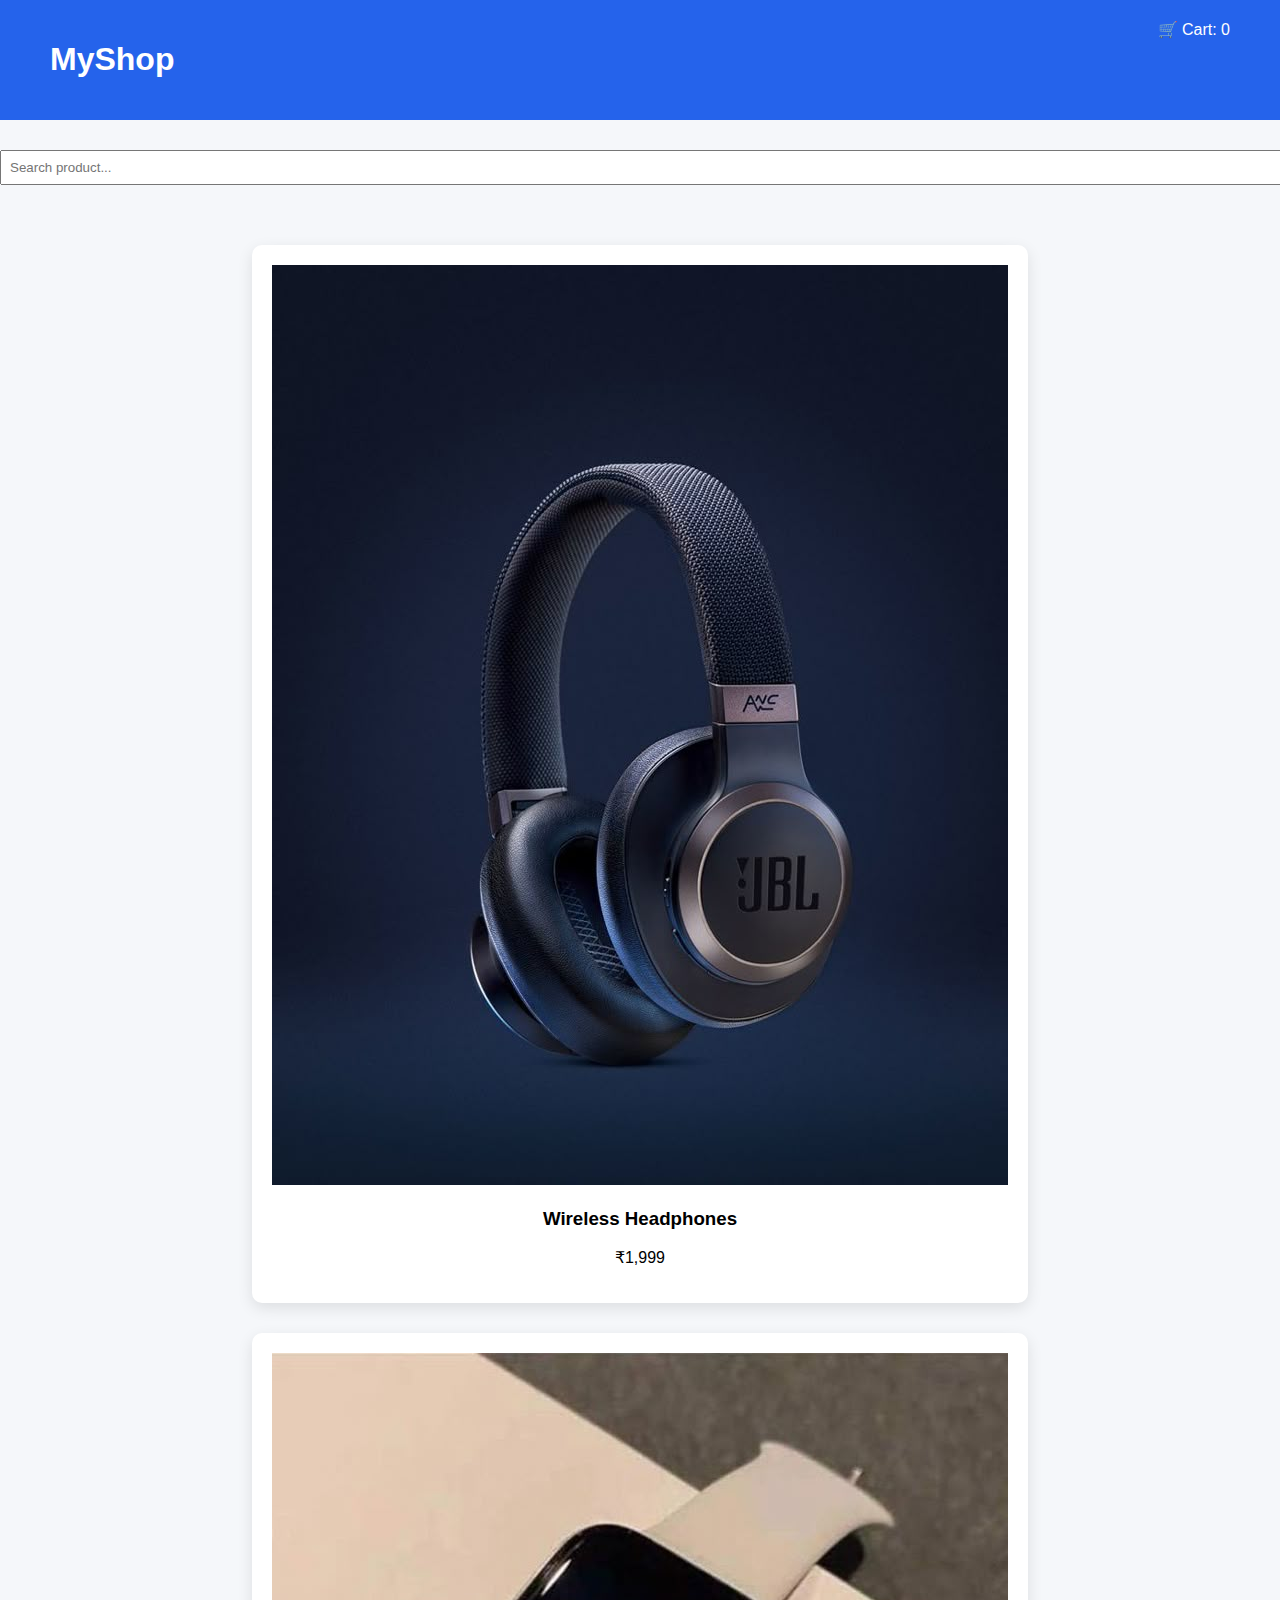
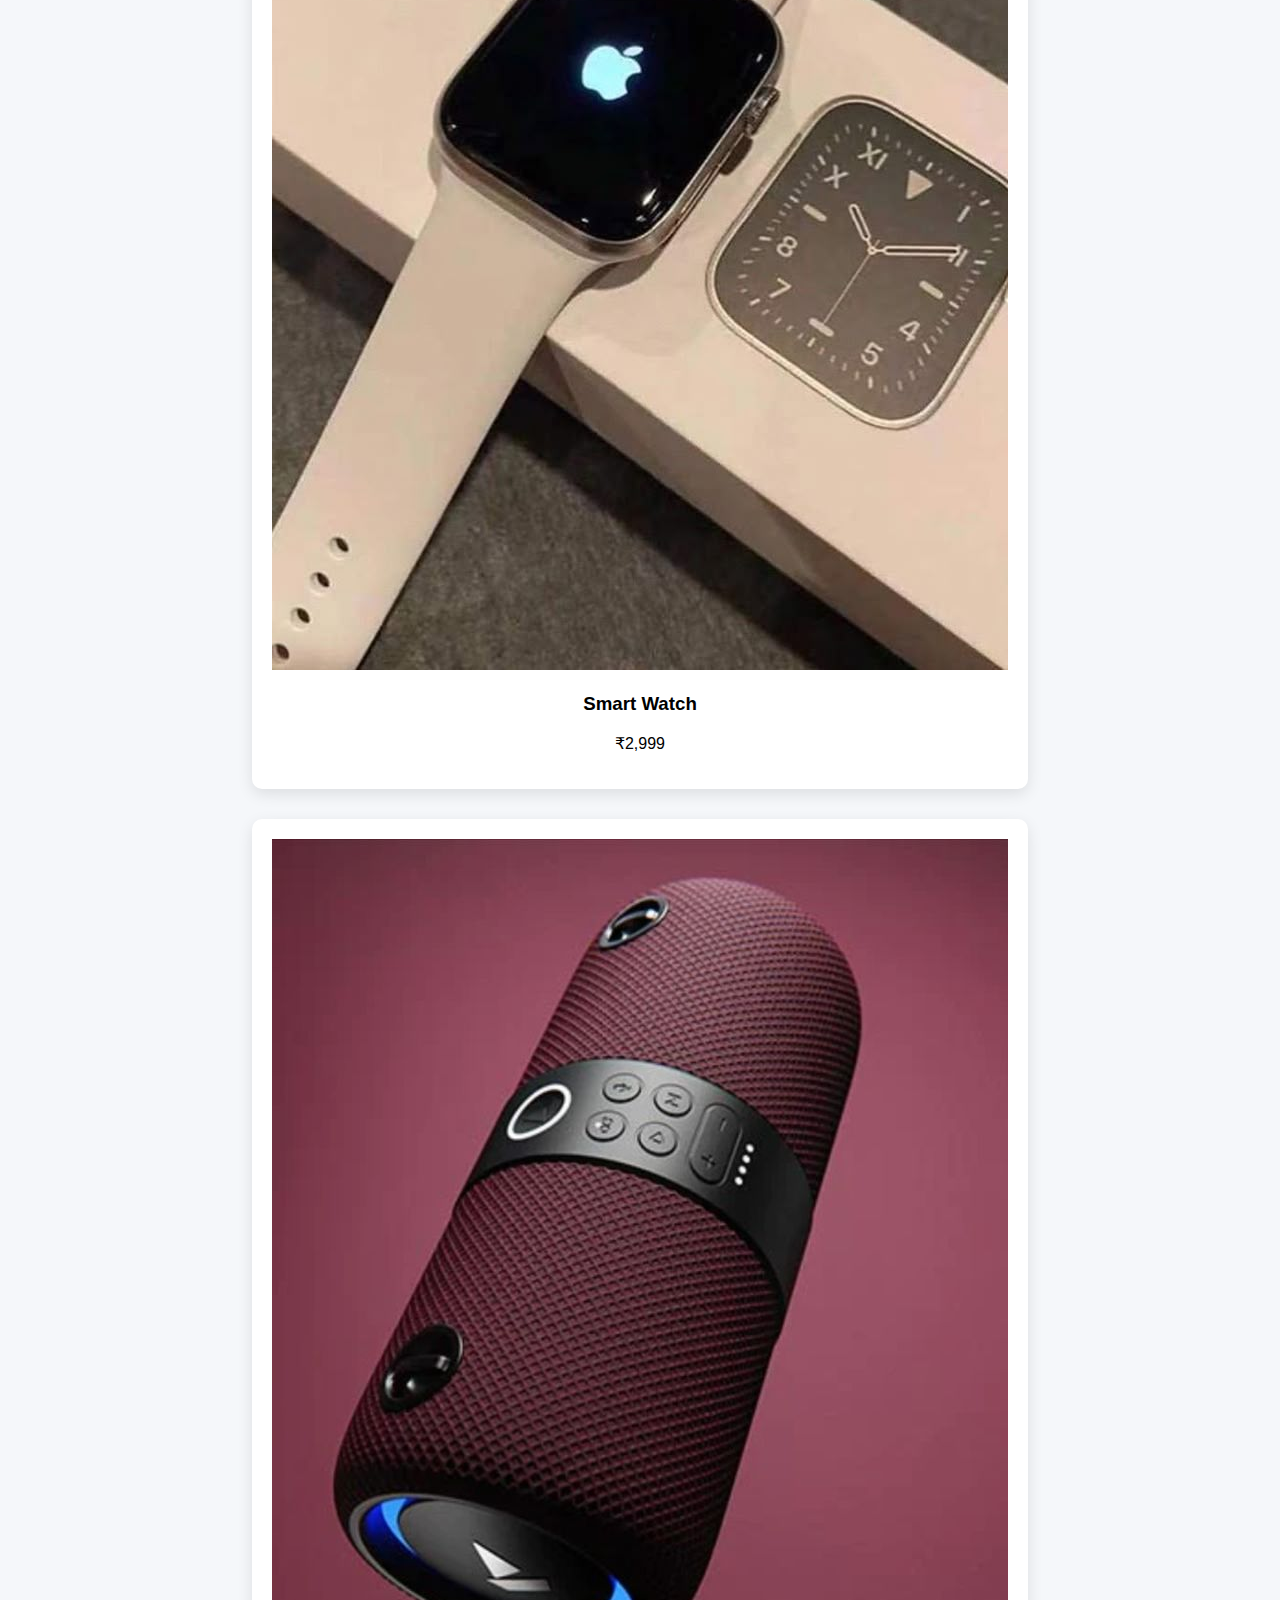
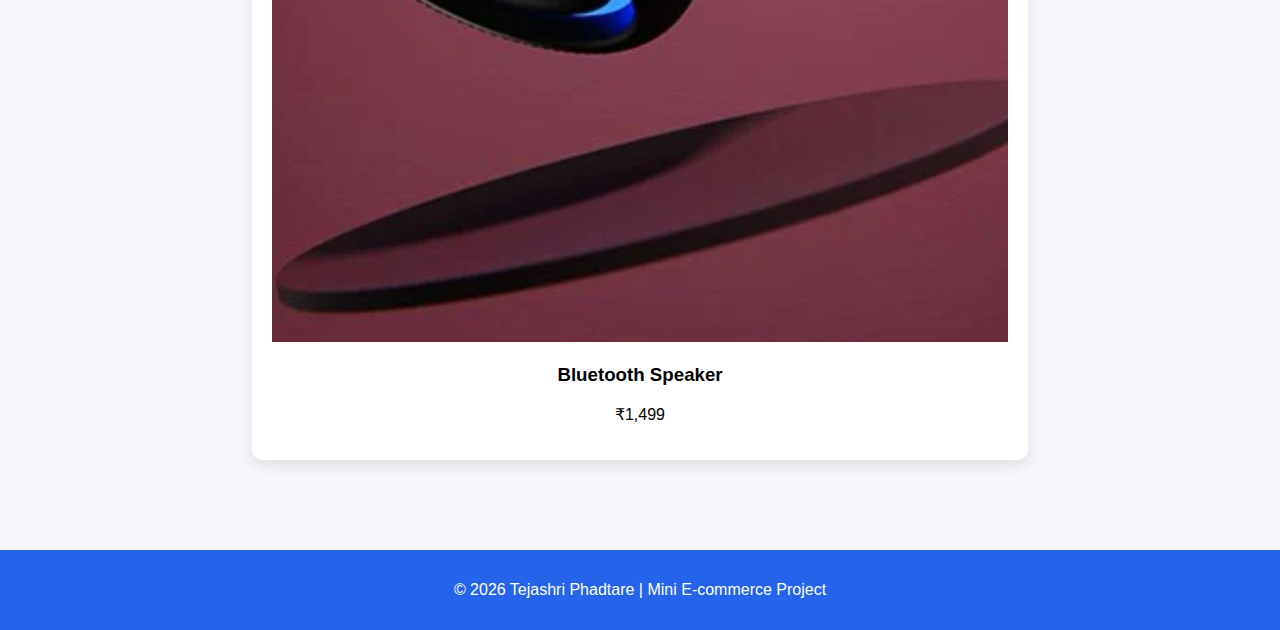
<file: index.html>
<!DOCTYPE html>
<html lang="en">
<head>
    <meta charset="UTF-8">
    <meta name="viewport" content="width=device-width, initial-scale=1.0">
    <title>MyShop - Products</title>
    <link rel="stylesheet" href="style.css">
</head>
<body>

<header class="header">
    <h1>MyShop</h1>
    <div class="cart">🛒 Cart: <span id="count">0</span></div>
</header>
<div style="text-align:center; margin-top:20px;">
  <input type="text" placeholder="Search product..." onkeyup="filterProducts(this.value)">
</div>

<section class="product-list">
    <div class="product-card" onclick="openProduct('product1.html')">
        <img src="assets/product1.jpg">
        <h3>Wireless Headphones</h3>
        <p>₹1,999</p>
    </div>

    <div class="product-card" onclick="openProduct('product2.html')">
        <img src="assets/product2.jpg">
        <h3>Smart Watch</h3>
        <p>₹2,999</p>
    </div>

    <div class="product-card" onclick="openProduct('product3.html')">
        <img src="assets/product3.jpg">
        <h3>Bluetooth Speaker</h3>
        <p>₹1,499</p>
    </div>
</section>

<script src="script.js"></script>
<footer class="footer">
  <p>© 2026 Tejashri Phadtare | Mini E-commerce Project</p>
</footer>

</body>
</html>
</file>
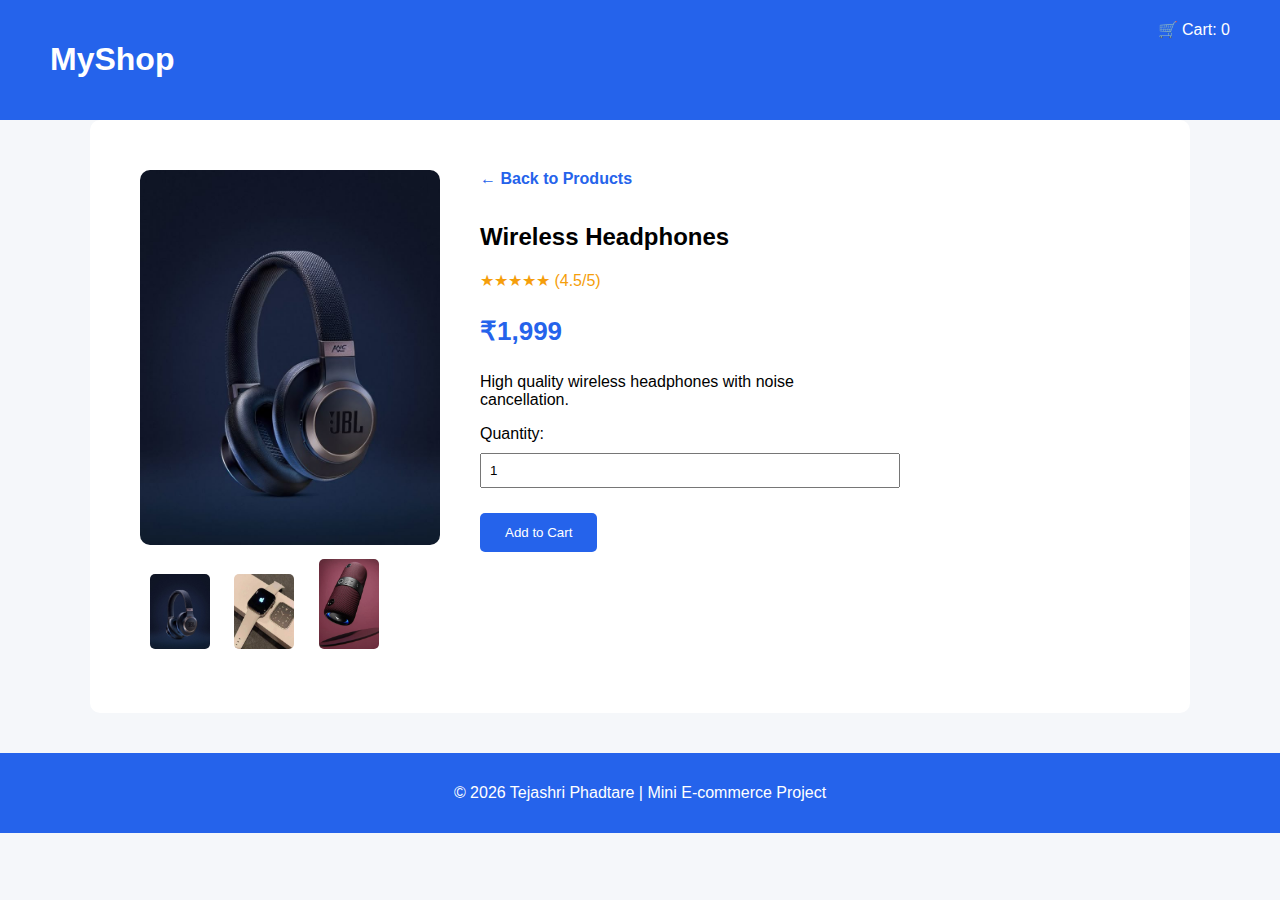
<file: product1.html>
<!DOCTYPE html>
<html>
<head>
    <title>Wireless Headphones</title>
    <link rel="stylesheet" href="style.css">
</head>
<body>

<header class="header">
    <h1>MyShop</h1>
    <div class="cart">🛒 Cart: <span id="count">0</span></div>
</header>

<section class="product">
    <div class="product-image">
        <img src="assets/product1.jpg">
        <div class="thumbnail-row">
            <img src="assets/product1.jpg" onclick="changeImage(this)">
            <img src="assets/product2.jpg" onclick="changeImage(this)">
            <img src="assets/product3.jpg" onclick="changeImage(this)">
        </div>
    </div>

    <div class="product-details">
        <a href="index.html" class="back-btn">← Back to Products</a>
        <h2>Wireless Headphones</h2>
        <div class="rating">★★★★★ (4.5/5)</div>
        <p class="price">₹1,999</p>
        <p>High quality wireless headphones with noise cancellation.</p>

        <label>Quantity:</label>
        <input type="number" value="1" min="1">

        <button onclick="addToCart()">Add to Cart</button>
    </div>
</section>

<script src="script.js"></script>
<footer class="footer">
  <p>© 2026 Tejashri Phadtare | Mini E-commerce Project</p>
</footer>

</body>
</html>
</file>
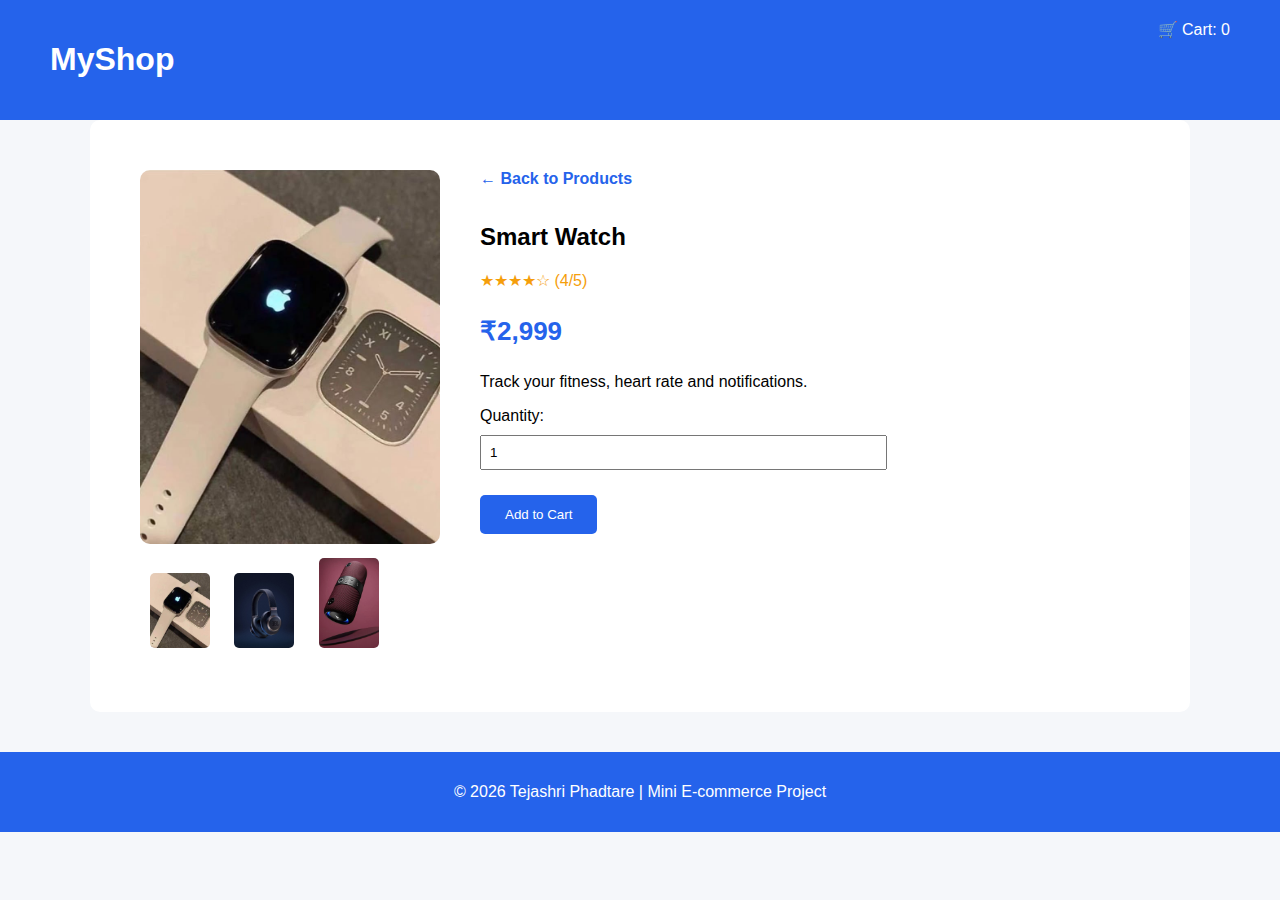
<file: product2.html>
<!DOCTYPE html>
<html>
<head>
    <title>Smart Watch</title>
    <link rel="stylesheet" href="style.css">
</head>
<body>

<header class="header">
    <h1>MyShop</h1>
    <div class="cart">🛒 Cart: <span id="count">0</span></div>
</header>

<section class="product">
    <div class="product-image">
        <img src="assets/product2.jpg">
        <div class="thumbnail-row">
            <img src="assets/product2.jpg" onclick="changeImage(this)">
            <img src="assets/product1.jpg" onclick="changeImage(this)">
            <img src="assets/product3.jpg" onclick="changeImage(this)">
        </div>
    </div>

    <div class="product-details">
        <a href="index.html" class="back-btn">← Back to Products</a>
        <h2>Smart Watch</h2>
        <div class="rating">★★★★☆ (4/5)</div>
        <p class="price">₹2,999</p>
        <p>Track your fitness, heart rate and notifications.</p>

        <label>Quantity:</label>
        <input type="number" value="1" min="1">

        <button onclick="addToCart()">Add to Cart</button>
    </div>
</section>

<script src="script.js"></script>
<footer class="footer">
  <p>© 2026 Tejashri Phadtare | Mini E-commerce Project</p>
</footer>

</body>
</html>
</file>
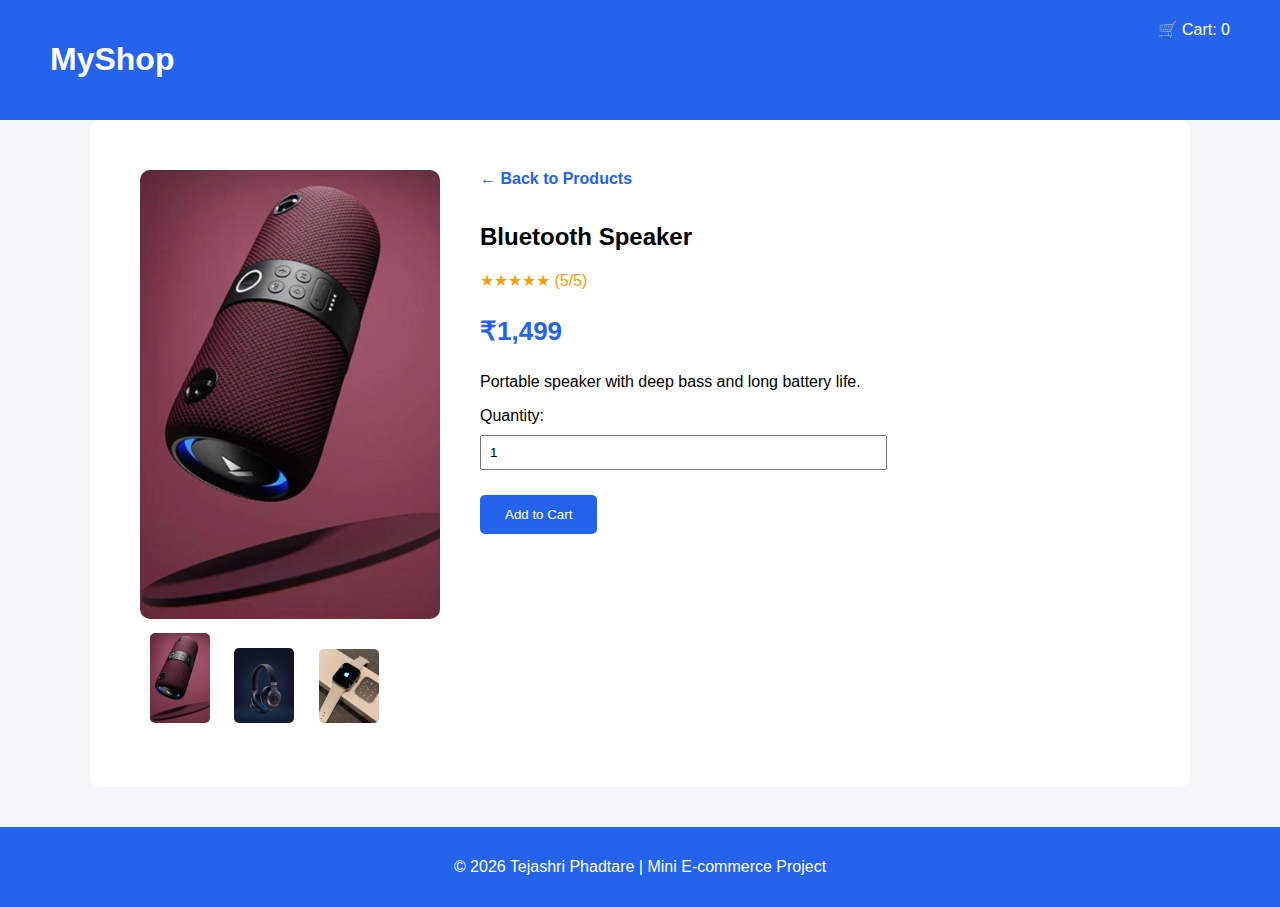
<file: product3.html>
<!DOCTYPE html>
<html>
<head>
    <title>Bluetooth Speaker</title>
    <link rel="stylesheet" href="style.css">
</head>
<body>

<header class="header">
    <h1>MyShop</h1>
    <div class="cart">🛒 Cart: <span id="count">0</span></div>
</header>

<section class="product">
    <div class="product-image">
        <img src="assets/product3.jpg">
        <div class="thumbnail-row">
            <img src="assets/product3.jpg" onclick="changeImage(this)">
            <img src="assets/product1.jpg" onclick="changeImage(this)">
            <img src="assets/product2.jpg" onclick="changeImage(this)">
        </div>
    </div>

    <div class="product-details">
        <a href="index.html" class="back-btn">← Back to Products</a>
        <h2>Bluetooth Speaker</h2>
        <div class="rating">★★★★★ (5/5)</div>
        <p class="price">₹1,499</p>
        <p>Portable speaker with deep bass and long battery life.</p>

        <label>Quantity:</label>
        <input type="number" value="1" min="1">

        <button onclick="addToCart()">Add to Cart</button>
    </div>
</section>

<script src="script.js"></script>
<footer class="footer">
  <p>© 2026 Tejashri Phadtare | Mini E-commerce Project</p>
</footer>

</body>
</html>
</file>
<file: style.css>
body {
    font-family: Arial, sans-serif;
    margin: 0;
    background: #f5f7fa;
}

.header {
    background: #2563eb;
    color: white;
    padding: 20px 50px;
    display: flex;
    justify-content: space-between;
}

.product {
    display: flex;
    gap: 40px;
    padding: 50px;
    max-width: 1000px;
    margin: auto;
    background: white;
    border-radius: 10px;
    flex-wrap: wrap;
}

.product-image img {
    width: 300px;
    border-radius: 10px;
}

.thumbnail-row img {
    width: 60px;
    margin: 10px;
    cursor: pointer;
    border-radius: 5px;
    transition: transform 0.3s;
}

.thumbnail-row img:hover {
    transform: scale(1.1);
}

.product-details {
    max-width: 400px;
}

.rating {
    color: #f59e0b;
}

.price {
    font-size: 26px;
    color: #2563eb;
    font-weight: bold;
}

select, input {
    margin: 10px 0;
    padding: 8px;
    width: 100%;
}

button {
    margin-top: 15px;
    padding: 12px 25px;
    background: #2563eb;
    color: white;
    border: none;
    border-radius: 5px;
    cursor: pointer;
}

/* Mobile */
@media (max-width: 768px) {
    .product {
        flex-direction: column;
        align-items: center;
    }
}
.product-list {
    display: flex;
    justify-content: center;
    gap: 30px;
    padding: 50px;
    flex-wrap: wrap;
}


.product-card {
    background: white;
    padding: 20px;
    border-radius: 10px;
    text-align: center;
    cursor: pointer;
    box-shadow: 0 5px 15px rgba(0,0,0,0.1);
    transition: transform 0.3s, box-shadow 0.3s;
}

.product-card:hover {
    transform: translateY(-8px);
    box-shadow: 0 12px 25px rgba(0,0,0,0.15);
}

button:hover {
    background: #1d4ed8;
}
.back-btn {
    display: inline-block;
    margin-bottom: 20px;
    text-decoration: none;
    color: #2563eb;
    font-weight: bold;
}
.footer {
  text-align: center;
  padding: 15px;
  background: #2563eb;
  color: white;
  margin-top: 40px;
}
.footer {
    text-align: center;
    padding: 15px;
    background: #2563eb;
    color: white;
    margin-top: 40px;
}

.back-btn {
    display: inline-block;
    margin-bottom: 15px;
    text-decoration: none;
    color: #2563eb;
    font-weight: bold;
}
</file>
